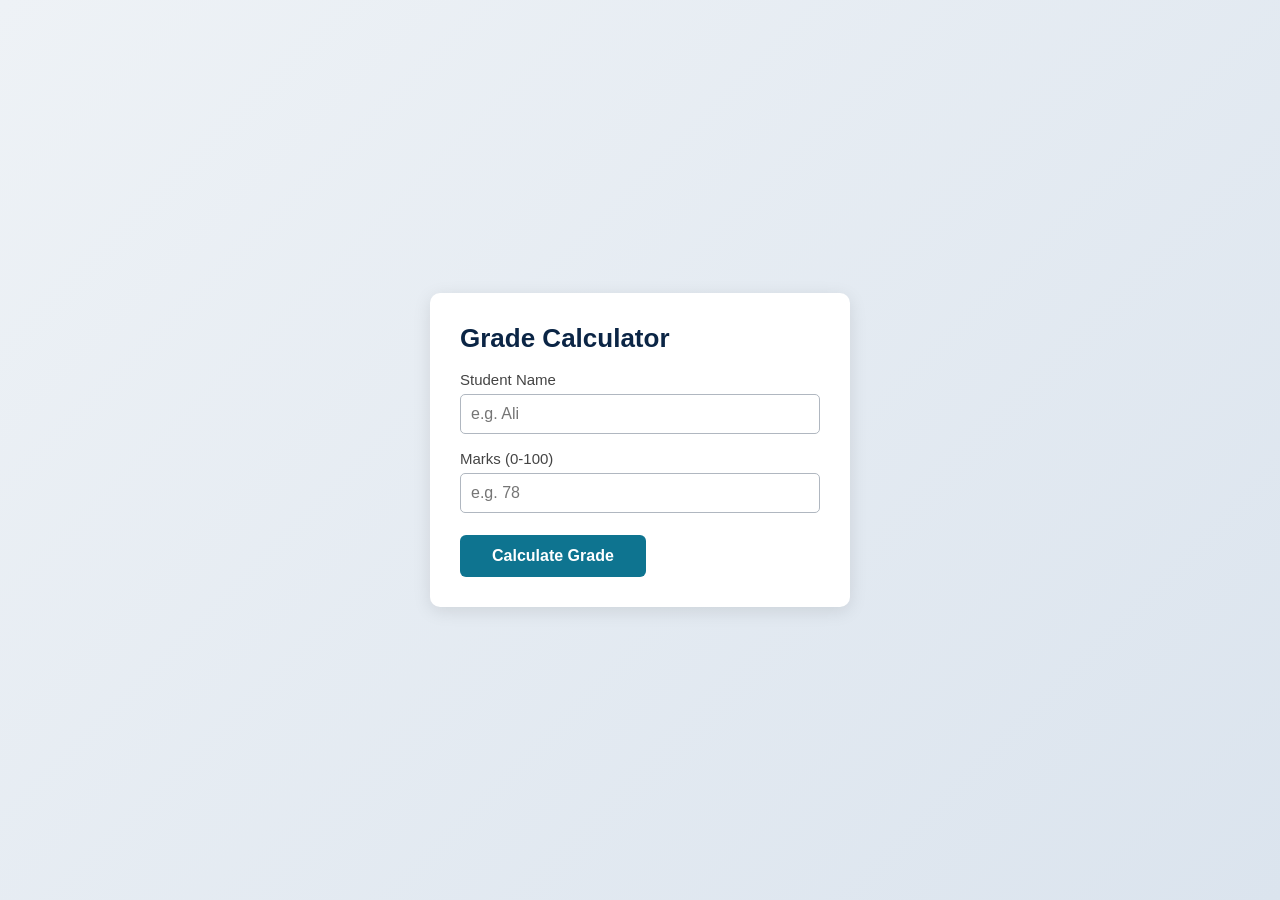
<file: ClassTask1-3/index.html>
<!DOCTYPE html>
<html lang="en">
<head>
    <meta charset="UTF-8">
    <meta name="viewport" content="width=device-width, initial-scale=1.0">
    <title>Grade Calculator</title>
    <link rel="stylesheet" href="style.css">
    <script src="app.js" defer></script>
</head>
<body>

    <div class="container">
        <h1>Grade Calculator</h1>

        <label for="name">Student Name</label>
        <input type="text" id="name" placeholder="e.g. Ali">

        <label for="marks">Marks (0-100)</label>
        <input type="number" id="marks" placeholder="e.g. 78" min="0" max="100">

        <button id="calcBtn">Calculate Grade</button>

        <!-- the grade or the error message appears here -->
        <div id="result"></div>
    </div>

</body>
</html>
</file>
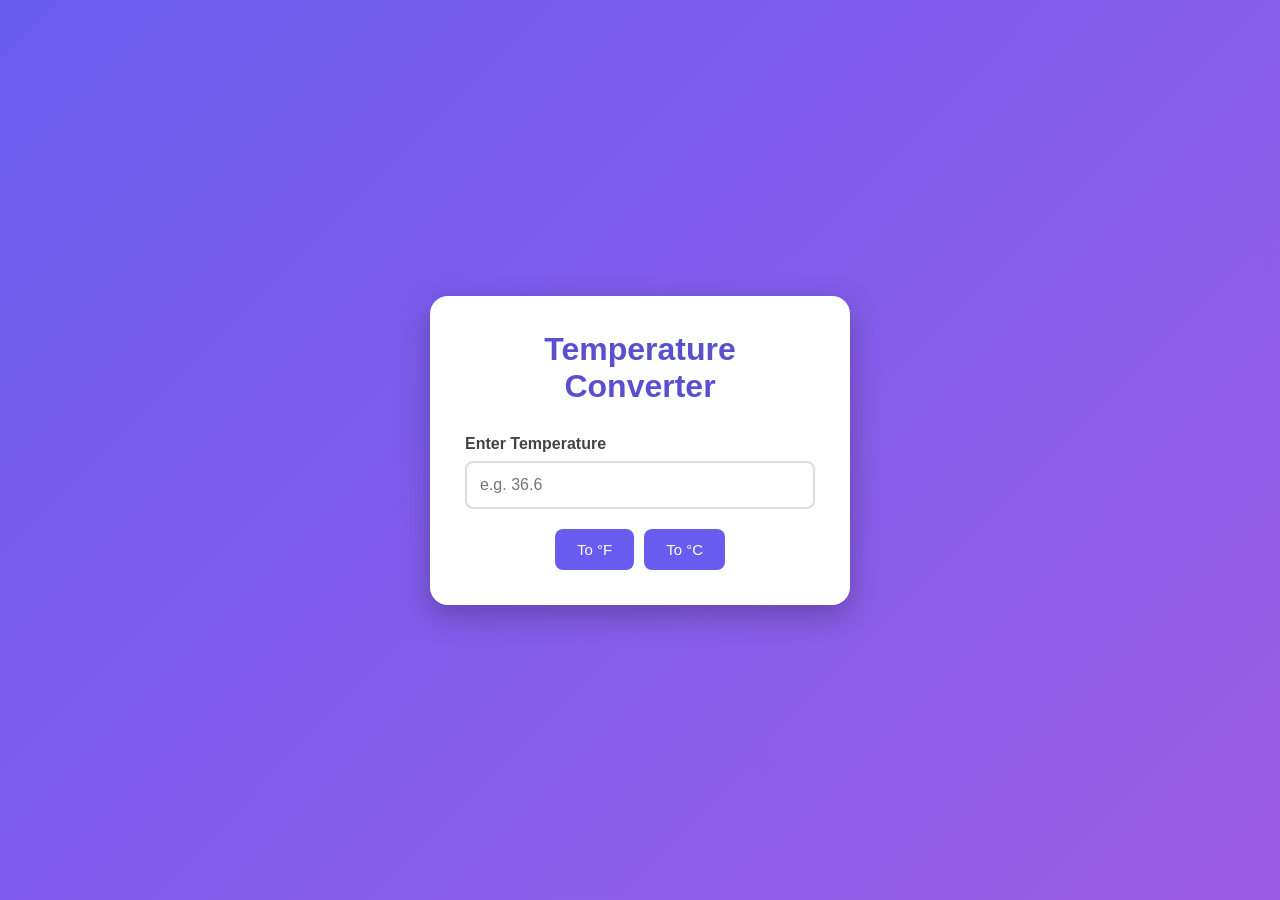
<file: Assignment/q1-temperature/index.html>
<!DOCTYPE html>
<html lang="en">
<head>
    <meta charset="UTF-8">
    <meta name="viewport" content="width=device-width, initial-scale=1.0">
    <title>Temperature Converter</title>
    <link rel="stylesheet" href="style.css">
    <script src="app.js" defer></script>
</head>
<body>

    <div class="container">
        <h1>Temperature Converter</h1>

        <label for="temperature">Enter Temperature</label>
        <input type="text" id="temperature" placeholder="e.g. 36.6">

        <div class="buttons">
            <button id="toFahrenheit">To °F</button>
            <button id="toCelsius">To °C</button>
        </div>

        <div id="result"></div>
    </div>

</body>
</html>
</file>
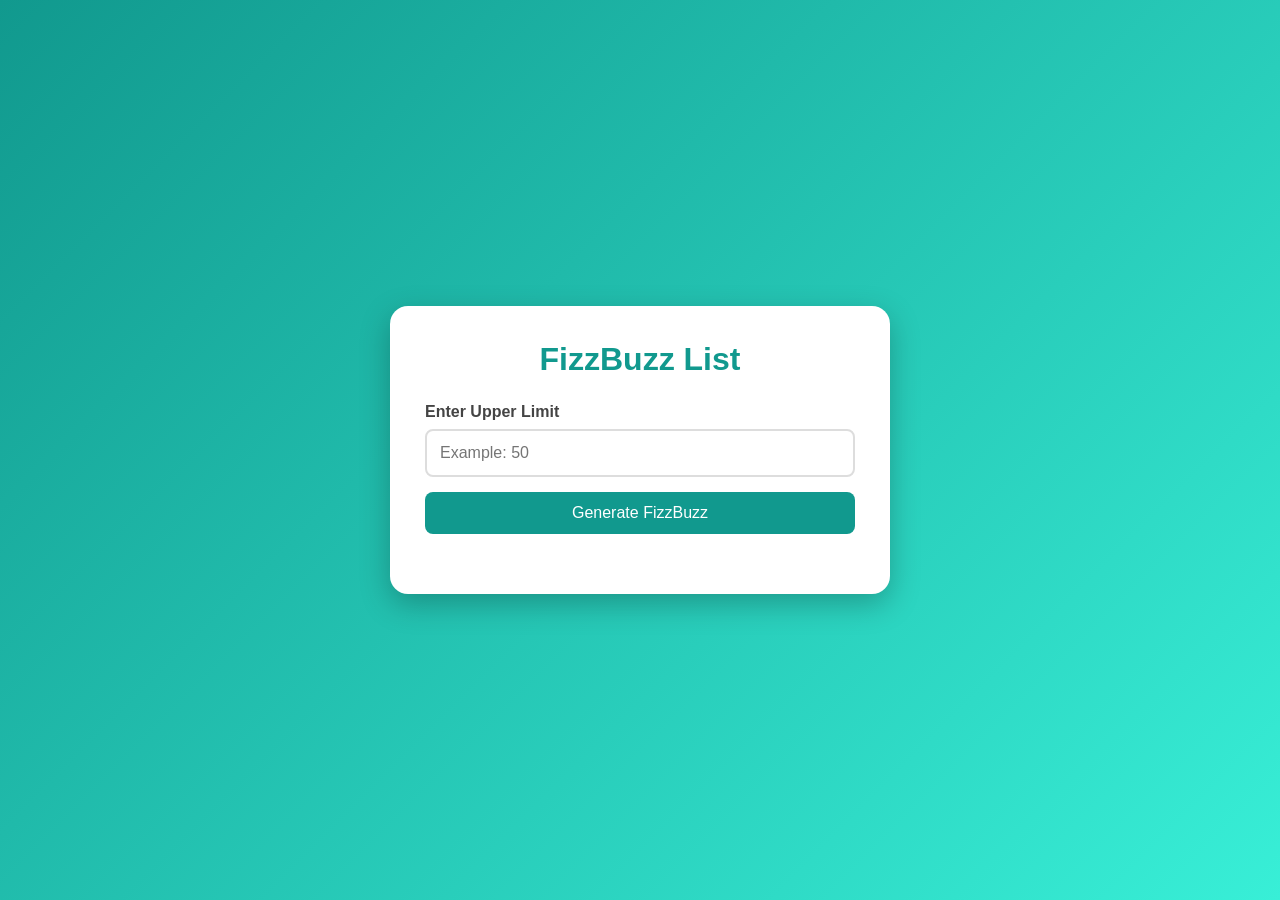
<file: Assignment/q2-fizzbuzz/index.html>
<!DOCTYPE html>
<html lang="en">
<head>
    <meta charset="UTF-8">
    <meta name="viewport" content="width=device-width, initial-scale=1.0">
    <title>FizzBuzz</title>
    <link rel="stylesheet" href="style.css">
    <script src="app.js" defer></script>
</head>
<body>

    <div class="container">
        <h1>FizzBuzz List</h1>

        <label for="limit">Enter Upper Limit</label>
        <input type="number" id="limit" placeholder="Example: 50" min="1">

        <button id="generateBtn">Generate FizzBuzz</button>

        <div id="message"></div>

        <ul id="fizzBuzzList"></ul>
    </div>

</body>
</html>
</file>
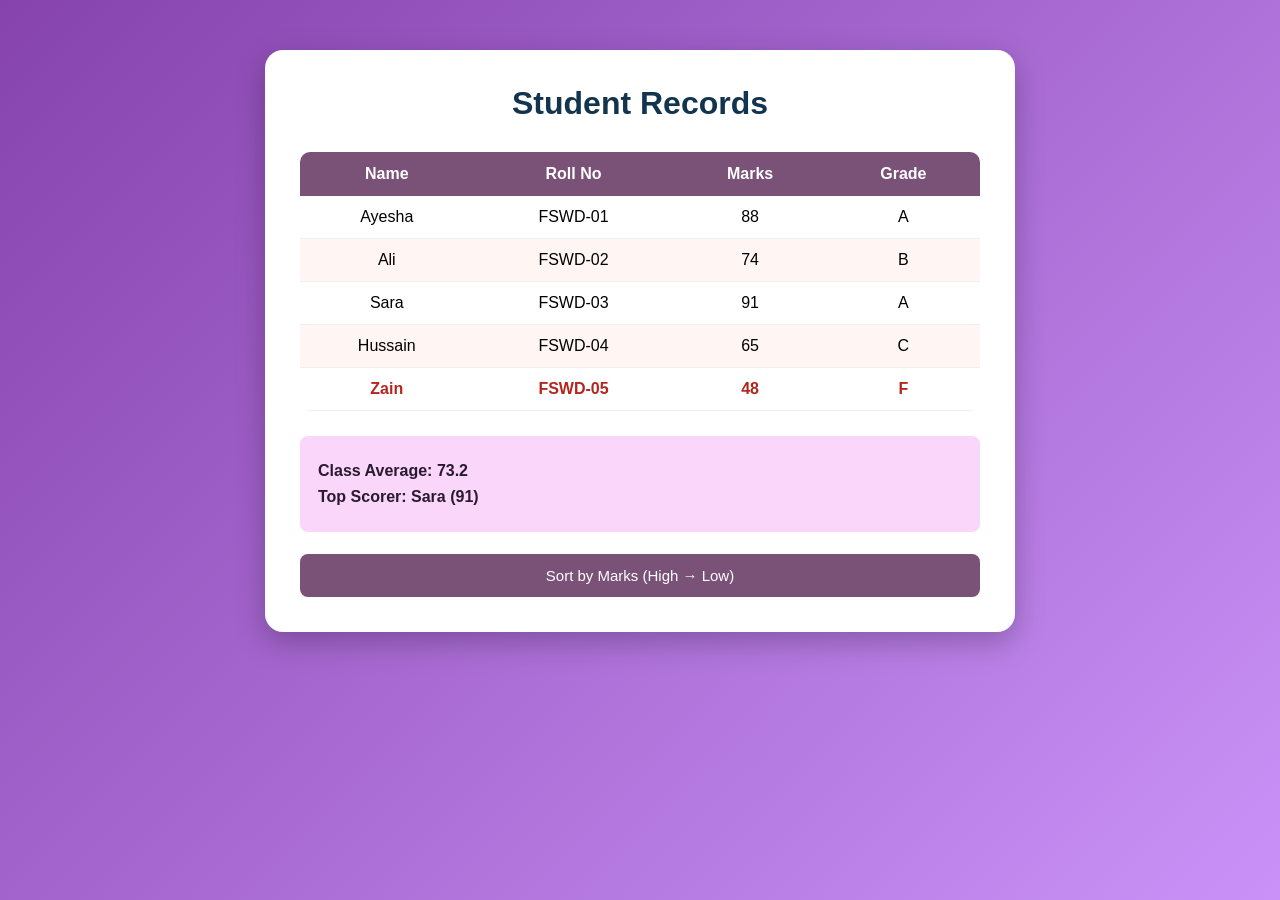
<file: Assignment/q3-student-records/index.html>
<!DOCTYPE html>
<html lang="en">
<head>
    <meta charset="UTF-8">
    <meta name="viewport" content="width=device-width, initial-scale=1.0">
    <title>Student Records</title>
    <link rel="stylesheet" href="style.css">
    <script src="app.js" defer></script>
</head>
<body>

    <div class="container">

        <h1>Student Records</h1>

        <table>
            <thead>
                <tr>
                    <th>Name</th>
                    <th>Roll No</th>
                    <th>Marks</th>
                    <th>Grade</th>
                </tr>
            </thead>

            <tbody id="studentTable">
            </tbody>
        </table>

        <div class="summary">
            <p id="average"></p>
            <p id="topScorer"></p>
        </div>

        <button id="sortBtn">Sort by Marks (High → Low)</button>

    </div>

</body>
</html>
</file>
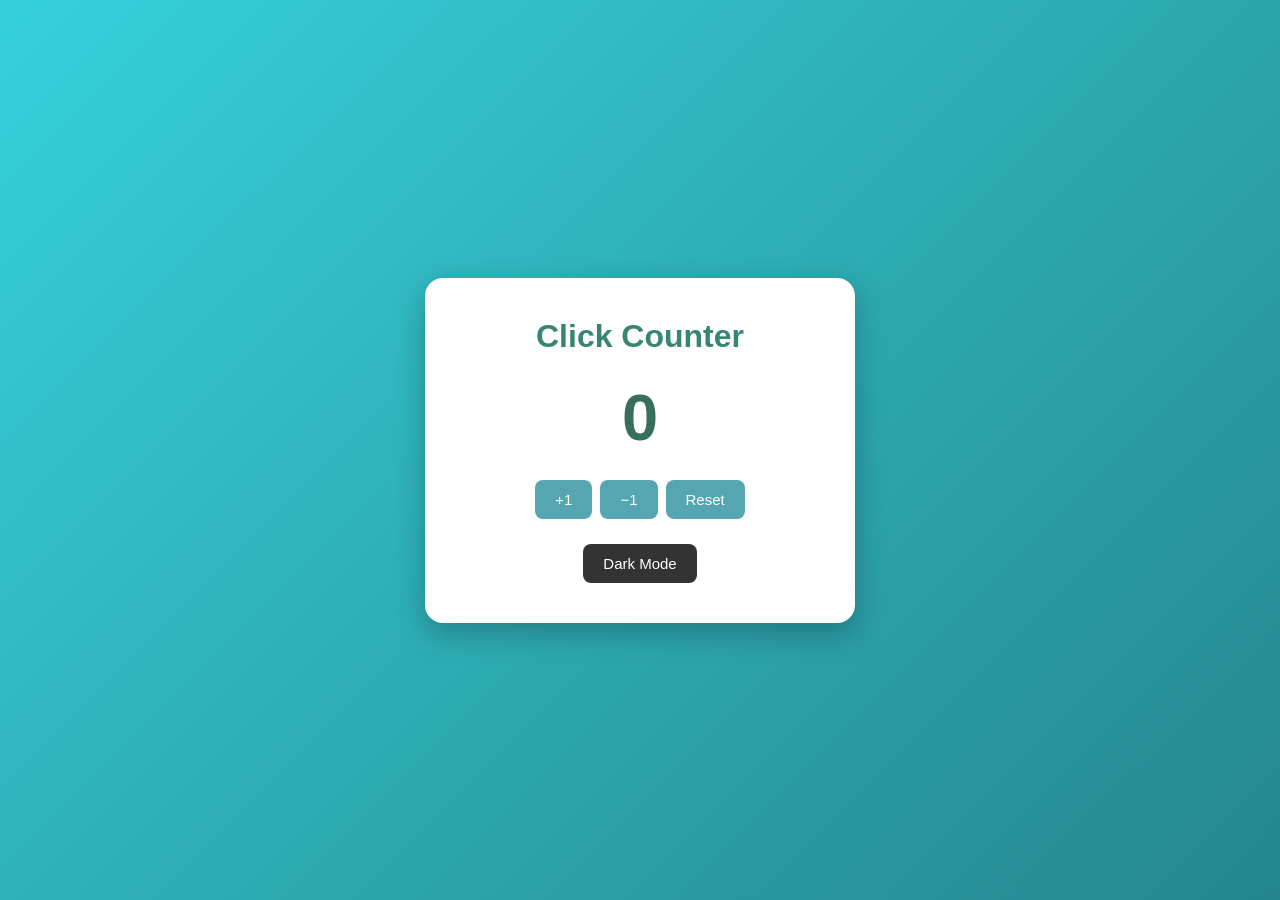
<file: Assignment/q4-counter-theme/index.html>
<!DOCTYPE html>
<html lang="en">
<head>
    <meta charset="UTF-8">
    <meta name="viewport" content="width=device-width, initial-scale=1.0">
    <title>Counter and Theme</title>
    <link rel="stylesheet" href="style.css">
    <script src="app.js" defer></script>
</head>
<body>

    <div class="container">

        <h1>Click Counter</h1>

        <div id="count">0</div>

        <div class="buttons">
            <button id="increaseBtn">+1</button>
            <button id="decreaseBtn">−1</button>
            <button id="resetBtn">Reset</button>
        </div>

        <button id="themeBtn">Dark Mode</button>

    </div>

</body>
</html>
</file>
<file: ClassTask1-3/style.css>
* {
    box-sizing: border-box;
}

body {
    font-family: Arial, sans-serif;
    margin: 0;
    padding: 40px 16px;
    min-height: 100vh;
    display: flex;
    justify-content: center;
    align-items: center;
    background: linear-gradient(135deg, #eef2f6, #dbe4ee);
}

.container {
    width: 100%;
    max-width: 420px;
    background-color: #ffffff;
    padding: 30px;
    border-radius: 10px;
    box-shadow: 0 4px 18px rgba(0, 0, 0, 0.1);
}

h1 {
    margin-top: 0;
    color: #0b2545;
    font-size: 26px;
}

label {
    display: block;
    margin-top: 16px;
    margin-bottom: 6px;
    color: #444;
    font-size: 15px;
}

input {
    width: 100%;
    padding: 10px;
    font-size: 16px;
    border: 1px solid #b0b7c0;
    border-radius: 5px;
}

input:focus {
    outline: none;
    border-color: #0e7490;
    box-shadow: 0 0 0 2px rgba(14, 116, 144, 0.2);
}

button {
    margin-top: 22px;
    padding: 12px 32px;
    font-size: 16px;
    font-weight: bold;
    color: #ffffff;
    background-color: #0e7490;
    border: none;
    border-radius: 6px;
    cursor: pointer;
}

button:hover {
    background-color: #0b5f75;
}

/* the result box stays hidden until JavaScript adds a class */
#result {
    display: none;
    margin-top: 22px;
    padding: 14px;
    font-size: 17px;
    font-weight: bold;
    border-radius: 5px;
}

#result.pass {
    display: block;
    color: #166534;
    background-color: #dcfce7;
    border: 1px solid #16a34a;
}

#result.fail {
    display: block;
    color: #991b1b;
    background-color: #fee2e2;
    border: 1px solid #dc2626;
}

#result.error {
    display: block;
    color: #92400e;
    background-color: #fef3c7;
    border: 1px solid #d97706;
}
</file>
<file: Assignment/q1-temperature/style.css>
* {
    box-sizing: border-box;
}

body {
    font-family: Arial, sans-serif;
    margin: 0;
    min-height: 100vh;
    display: flex;
    justify-content: center;
    align-items: center;
    background: linear-gradient(135deg, #6a5cf0, #9b5de5);
}

.container {
    width: 420px;
    background-color: #ffffff;
    padding: 35px;
    border-radius: 18px;
    box-shadow: 0 10px 30px rgba(0, 0, 0, 0.25);
    text-align: center;
}

h1 {
    color: #5a4fcf;
    margin-top: 0;
    margin-bottom: 30px;
}

label {
    display: block;
    text-align: left;
    font-weight: bold;
    color: #444;
    margin-bottom: 8px;
}

input {
    width: 100%;
    padding: 13px;
    border: 2px solid #ddd;
    border-radius: 8px;
    font-size: 16px;
    margin-bottom: 20px;
}

input:focus {
    outline: none;
    border-color: #6a5cf0;
}

.buttons {
    display: flex;
    justify-content: center;
    gap: 10px;
}

button {
    padding: 12px 22px;
    border: none;
    border-radius: 8px;
    background-color: #6a5cf0;
    color: white;
    font-size: 15px;
    cursor: pointer;
}

button:hover {
    background-color: #5149c6;
}

#result {
    margin-top: 25px;
    padding: 12px;
    border-radius: 8px;
    font-weight: bold;
}

/* no message has been produced yet */
#result:empty {
    display: none;
}

#result.answer {
    background-color: #f0efff;
    color: #4b42a8;
}

#result.error {
    background-color: #fdecec;
    color: #b3261e;
}
</file>
<file: Assignment/q2-fizzbuzz/style.css>
* {
    box-sizing: border-box;
}

body {
    font-family: Arial, sans-serif;
    margin: 0;
    min-height: 100vh;
    display: flex;
    justify-content: center;
    align-items: center;
    background: linear-gradient(135deg, #11998e, #38efd7);
}

.container {
    width: 500px;
    max-height: 85vh;
    overflow-y: auto;
    background-color: #ffffff;
    padding: 35px;
    border-radius: 18px;
    box-shadow: 0 10px 30px rgba(0, 0, 0, 0.25);
}

h1 {
    text-align: center;
    color: #11998e;
    margin-top: 0;
    margin-bottom: 25px;
}

label {
    display: block;
    font-weight: bold;
    color: #444;
    margin-bottom: 8px;
}

input {
    width: 100%;
    padding: 13px;
    border: 2px solid #ddd;
    border-radius: 8px;
    font-size: 16px;
    margin-bottom: 15px;
}

input:focus {
    outline: none;
    border-color: #11998e;
}

button {
    width: 100%;
    padding: 12px;
    border: none;
    border-radius: 8px;
    background-color: #11998e;
    color: white;
    font-size: 16px;
    cursor: pointer;
}

button:hover {
    background-color: #087f73;
}

#message {
    margin-top: 18px;
    color: #b3261e;
    font-weight: bold;
}

#message:empty {
    display: none;
}

ul {
    margin: 25px 0 0;
    padding-left: 0;
    list-style: none;
}

li {
    padding: 9px 12px;
    margin-bottom: 6px;
    background-color: #eefaf5;
    border-radius: 5px;
}

li.special {
    background-color: #d1f7e8;
    color: #087f73;
    font-weight: bold;
}
</file>
<file: Assignment/q3-student-records/style.css>
* {
    box-sizing: border-box;
}

body {
    font-family: Arial, sans-serif;
    margin: 0;
    min-height: 100vh;
    padding: 50px 20px;
    background: linear-gradient(135deg, #8643ad, #ca92f8);
}

.container {
    max-width: 750px;
    margin: auto;
    background-color: #ffffff;
    padding: 35px;
    border-radius: 18px;
    box-shadow: 0 10px 30px rgba(0, 0, 0, 0.25);
}

h1 {
    text-align: center;
    color: #13344e;
    margin-top: 0;
    margin-bottom: 30px;
}

table {
    width: 100%;
    border-collapse: collapse;
    border-radius: 10px;
    overflow: hidden;
}

th {
    background-color: #7a5278;
    color: white;
    padding: 13px;
}

td {
    padding: 12px;
    text-align: center;
    border-bottom: 1px solid #eee;
}

tr:nth-child(even) {
    background-color: #fff5f2;
}

tr:hover {
    background-color: #ffe5df;
}

tr.fail-row td {
    color: #b3261e;
    font-weight: bold;
}

.summary {
    margin-top: 25px;
    padding: 18px;
    background-color: #fad6fa;
    border-radius: 8px;
}

.summary p {
    margin: 8px 0;
    font-weight: bold;
    color: #2a1a30;
}

button {
    margin-top: 22px;
    width: 100%;
    padding: 13px;
    border: none;
    border-radius: 8px;
    background-color: #7a5278;
    color: white;
    font-size: 15px;
    cursor: pointer;
}

button:hover {
    background-color: #5f3f5e;
}
</file>
<file: Assignment/q4-counter-theme/style.css>
* {
    box-sizing: border-box;
}

body {
    font-family: Arial, sans-serif;
    margin: 0;
    min-height: 100vh;
    display: flex;
    justify-content: center;
    align-items: center;
    background: linear-gradient(135deg, #36d1dc, #25868d);
    color: #222;
    transition: 0.3s;
}

.container {
    width: 430px;
    background-color: #ffffff;
    padding: 40px;
    border-radius: 18px;
    box-shadow: 0 10px 30px rgba(0, 0, 0, 0.25);
    text-align: center;
}

h1 {
    color: #388574;
    margin-top: 0;
    margin-bottom: 20px;
}

#count {
    font-size: 65px;
    font-weight: bold;
    color: #376e5e;
    margin: 25px 0;
}

.buttons {
    display: flex;
    justify-content: center;
    gap: 8px;
    flex-wrap: wrap;
}

button {
    padding: 11px 20px;
    border: none;
    border-radius: 8px;
    background-color: #55a6b1;
    color: white;
    font-size: 15px;
    cursor: pointer;
}

button:hover {
    background-color: #315fc9;
}

#themeBtn {
    margin-top: 25px;
    background-color: #333;
}

#themeBtn:hover {
    background-color: #111;
}

/* Dark Mode */
body.dark {
    background: linear-gradient(135deg, #141e30, #243b55);
    color: white;
}

body.dark .container {
    background-color: #1f2937;
}

body.dark h1,
body.dark #count {
    color: #7dd3fc;
}

body.dark #themeBtn {
    background-color: #f1f1f1;
    color: #302f31;
}

body.dark #themeBtn:hover {
    background-color: #d4d4d4;
}
</file>
